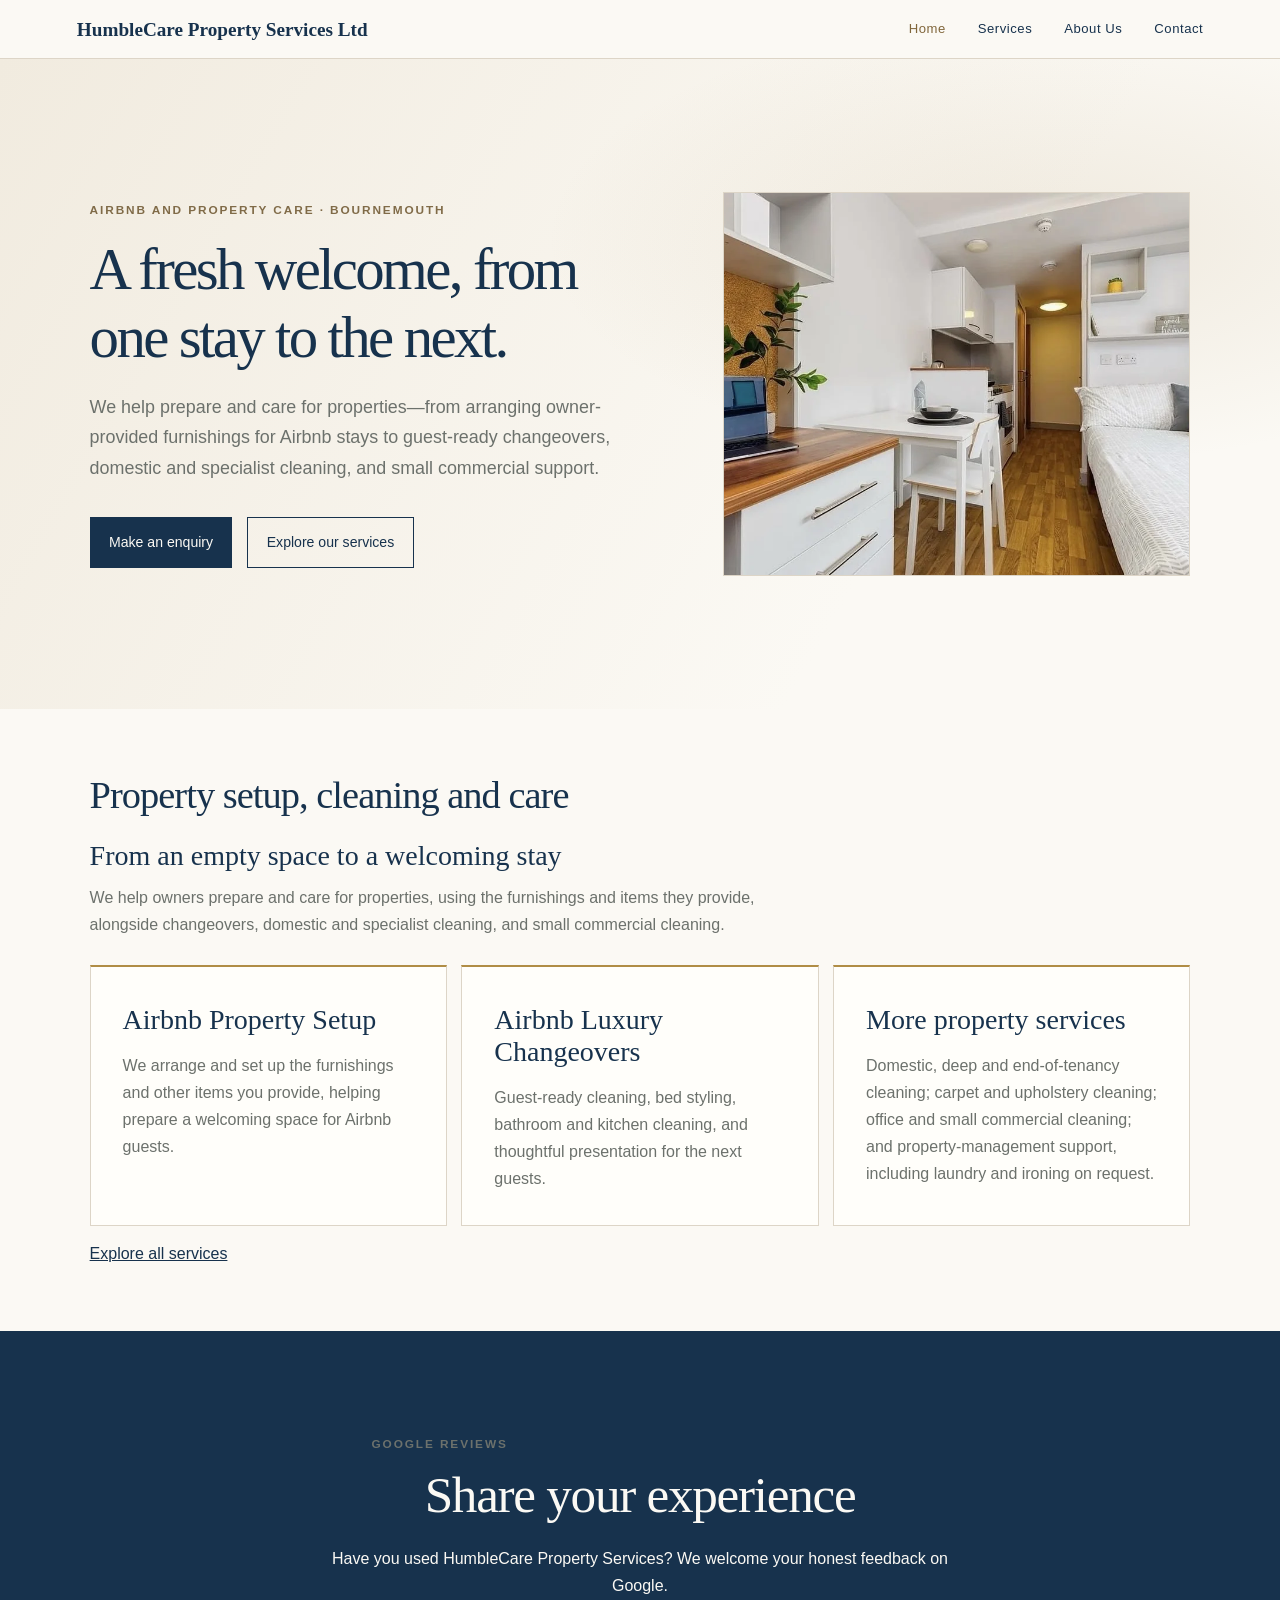
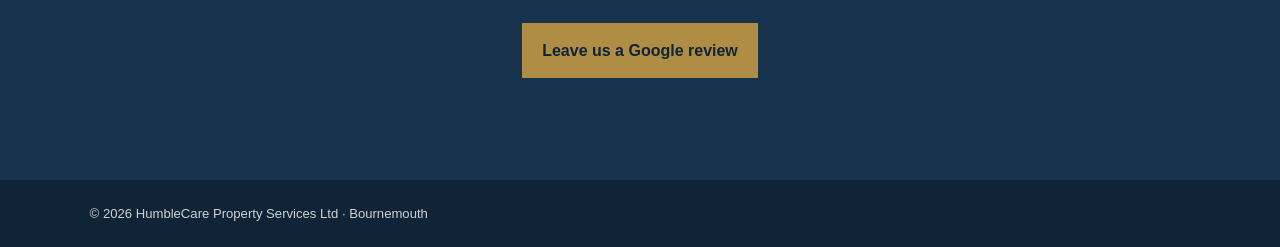
<file: index.html>
<!doctype html>
<html lang="en-GB">
  <head>
    <meta charset="utf-8">
    <meta name="viewport" content="width=device-width, initial-scale=1">
    <title>HumbleCare Property Services Ltd | Bournemouth</title>
    <meta
      name="description"
      content="HumbleCare Property Services Ltd in Bournemouth prepares Airbnb properties through owner-provided setup, guest-ready changeovers, domestic and specialist cleaning, and property-management support."
    >
    <link rel="stylesheet" href="style.css">
  </head>

  <body>
    <header>
      <a href="index.html" aria-label="HumbleCare Property Services Ltd home">
        HumbleCare Property Services Ltd
      </a>

      <nav aria-label="Main navigation">
        <a href="index.html" aria-current="page">Home</a>
        <a href="services.html">Services</a>
        <a href="about.html">About Us</a>
        <a href="contact.html">Contact</a>
      </nav>
    </header>

    <main>
            <section id="home" class="hero">
        <div class="hero-copy">
          <p>Airbnb and property care · Bournemouth</p>
          <h1>A fresh welcome, from one stay to the next.</h1>
          <p>
              We help prepare and care for properties—from arranging owner-provided
              furnishings for Airbnb stays to guest-ready changeovers, domestic and
              specialist cleaning, and small commercial support.
         </p>
          <a href="contact.html">Make an enquiry</a>
          <a href="services.html">Explore our services</a>
        </div>

        <img
          class="hero-image"
          src="images/studio-interior.webp"
          alt="Bright studio interior with a bed, kitchenette and wooden flooring"
          fetchpriority="high"
        >
     </section>
      <section id="services">
  <h2>Property setup, cleaning and care</h2>

  <div class="services-intro">
    <h3>From an empty space to a welcoming stay</h3>
    <p>
      We help owners prepare and care for properties, using the furnishings
      and items they provide, alongside changeovers, domestic and specialist
      cleaning, and small commercial cleaning.
    </p>
  </div>

  <article>
    <h3>Airbnb Property Setup</h3>
    <p>
      We arrange and set up the furnishings and other items you provide,
      helping prepare a welcoming space for Airbnb guests.
    </p>
  </article>

  <article>
    <h3>Airbnb Luxury Changeovers</h3>
    <p>
      Guest-ready cleaning, bed styling, bathroom and kitchen cleaning, and
      thoughtful presentation for the next guests.
    </p>
  </article>

  <article>
    <h3>More property services</h3>
    <p>
      Domestic, deep and end-of-tenancy cleaning; carpet and upholstery
      cleaning; office and small commercial cleaning; and property-management
      support, including laundry and ironing on request.
    </p>
  </article>

  <a href="services.html">Explore all services</a>
</section>
                <section id="testimonials" aria-labelledby="google-reviews-title">
        <p class="google-reviews-eyebrow">Google Reviews</p>
        <h2 id="google-reviews-title">Share your experience</h2>
        <p>
          Have you used HumbleCare Property Services? We welcome your honest
          feedback on Google.
        </p>
        <a
          class="google-review-link"
          href="https://g.page/r/Cdfo1UUbOADBEAE/review"
          target="_blank"
          rel="noopener noreferrer"
        >
          Leave us a Google review
        </a>
      </section>
    </main>

    <footer>
      <p>&copy; 2026 HumbleCare Property Services Ltd · Bournemouth</p>
    </footer>

    <script>
      const heroSlides = [
        {
          src: "images/studio-interior.webp",
          alt: "Bright studio interior with a bed, kitchenette and wooden flooring"
        },
        {
          src: "images/made-bedroom.webp",
          alt: "Bedroom arranged with warm yellow accents and bedding"
        },
        {
          src: "images/bathroom-interior.webp",
          alt: "Bright bathroom with a glass shower and tiled walls"
        },
        {
          src: "images/unmade-bedroom.webp",
          alt: "Bedroom with unmade white bedding and a dark feature wall"
        }
      ];

      const heroImage = document.querySelector("#home .hero-image");
      const prefersReducedMotion = window.matchMedia(
        "(prefers-reduced-motion: reduce)"
      );
      let currentSlide = 0;

      if (heroImage && !prefersReducedMotion.matches) {
        window.setInterval(() => {
          currentSlide = (currentSlide + 1) % heroSlides.length;
          heroImage.classList.add("is-fading");

          window.setTimeout(() => {
            heroImage.src = heroSlides[currentSlide].src;
            heroImage.alt = heroSlides[currentSlide].alt;
            heroImage.classList.remove("is-fading");
          }, 300);
        }, 6500);
      }
    </script>
  </body>
</html>
</file>
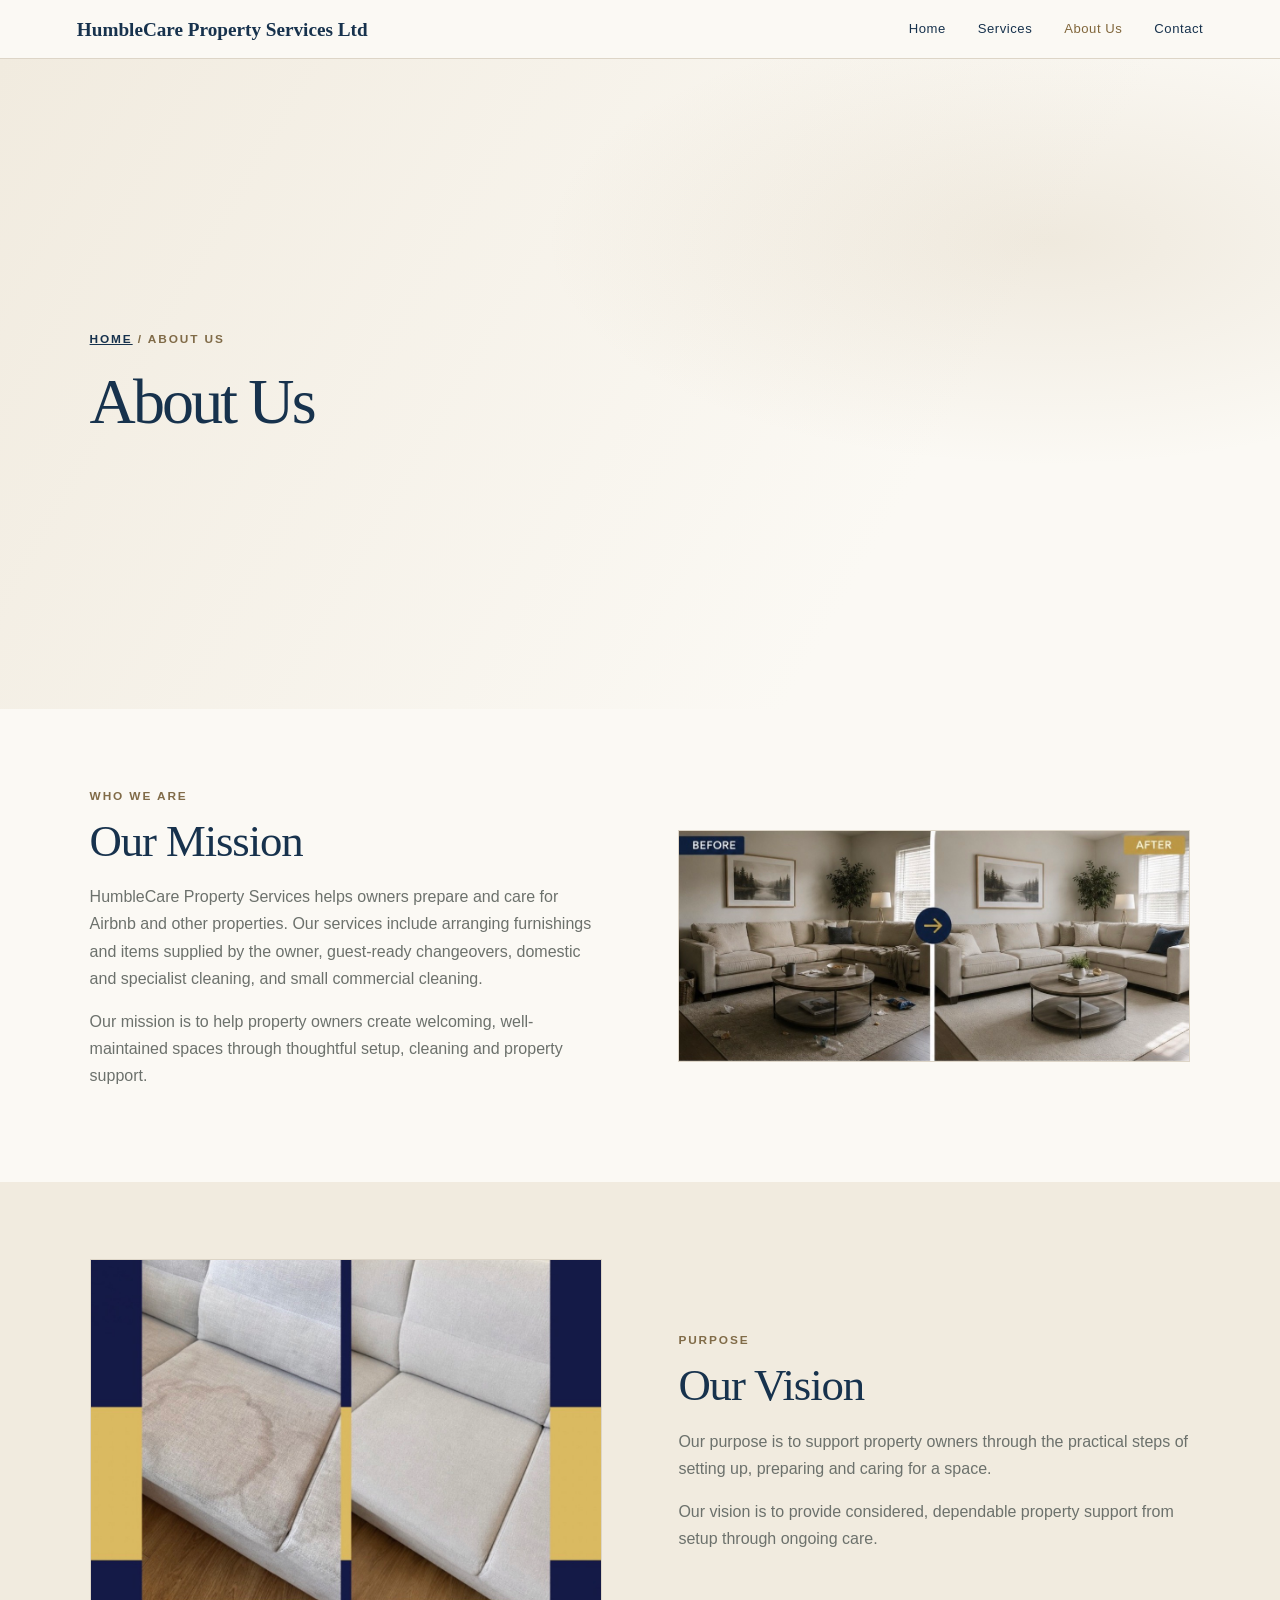
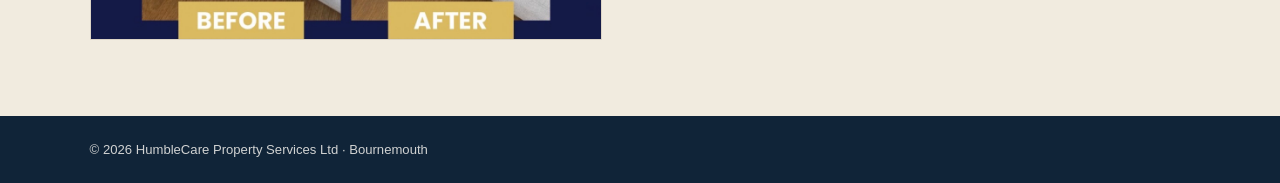
<file: about.html>
<!doctype html>
<html lang="en-GB">
  <head>
    <meta charset="utf-8">
    <meta name="viewport" content="width=device-width, initial-scale=1">
    <meta
      name="description"
      content="Learn about HumbleCare Property Services, its mission and vision for thoughtful property setup and care."
    >
    <title>About Us | HumbleCare Property Services Ltd</title>
    <link rel="stylesheet" href="style.css">
  </head>

  <body>
    <header>
      <a href="index.html" aria-label="HumbleCare Property Services Ltd home">
        HumbleCare Property Services Ltd
      </a>

      <nav aria-label="Main navigation">
        <a href="index.html">Home</a>
        <a href="services.html">Services</a>
        <a href="about.html" aria-current="page">About Us</a>
        <a href="contact.html">Contact</a>
      </nav>
    </header>

    <main class="about-page">
      <section class="about-title">
        <p><a href="index.html">Home</a> / About Us</p>
        <h1>About Us</h1>
      </section>

      <section class="about-row" aria-labelledby="who-we-are-title">
        <div class="about-copy">
          <p class="about-eyebrow">Who we are</p>
          <h2 id="who-we-are-title">Our Mission</h2>
          <p>
            HumbleCare Property Services helps owners prepare and care for
            Airbnb and other properties. Our services include arranging
            furnishings and items supplied by the owner, guest-ready
            changeovers, domestic and specialist cleaning, and small
            commercial cleaning.
          </p>
          <p>
            Our mission is to help property owners create welcoming,
            well-maintained spaces through thoughtful setup, cleaning and
            property support.
          </p>
        </div>

        <img
          class="about-image"
          src="images/transformation-1%20.jpg"
          alt="Before-and-after comparison of HumbleCare cleaning work"
          loading="lazy"
          decoding="async"
        >
      </section>

      <section class="about-row about-row-reverse" aria-labelledby="purpose-title">
        <img
          class="about-image"
          src="images/transformation-2.jpg"
          alt="A second before-and-after comparison of HumbleCare cleaning work"
          loading="lazy"
          decoding="async"
        >

        <div class="about-copy">
          <p class="about-eyebrow">Purpose</p>
          <h2 id="purpose-title">Our Vision</h2>
          <p>
            Our purpose is to support property owners through the practical
            steps of setting up, preparing and caring for a space.
          </p>
          <p>
            Our vision is to provide considered, dependable property support
            from setup through ongoing care.
          </p>
        </div>
      </section>
    </main>

    <footer>
      <p>&copy; 2026 HumbleCare Property Services Ltd · Bournemouth</p>
    </footer>
  </body>
</html>
</file>
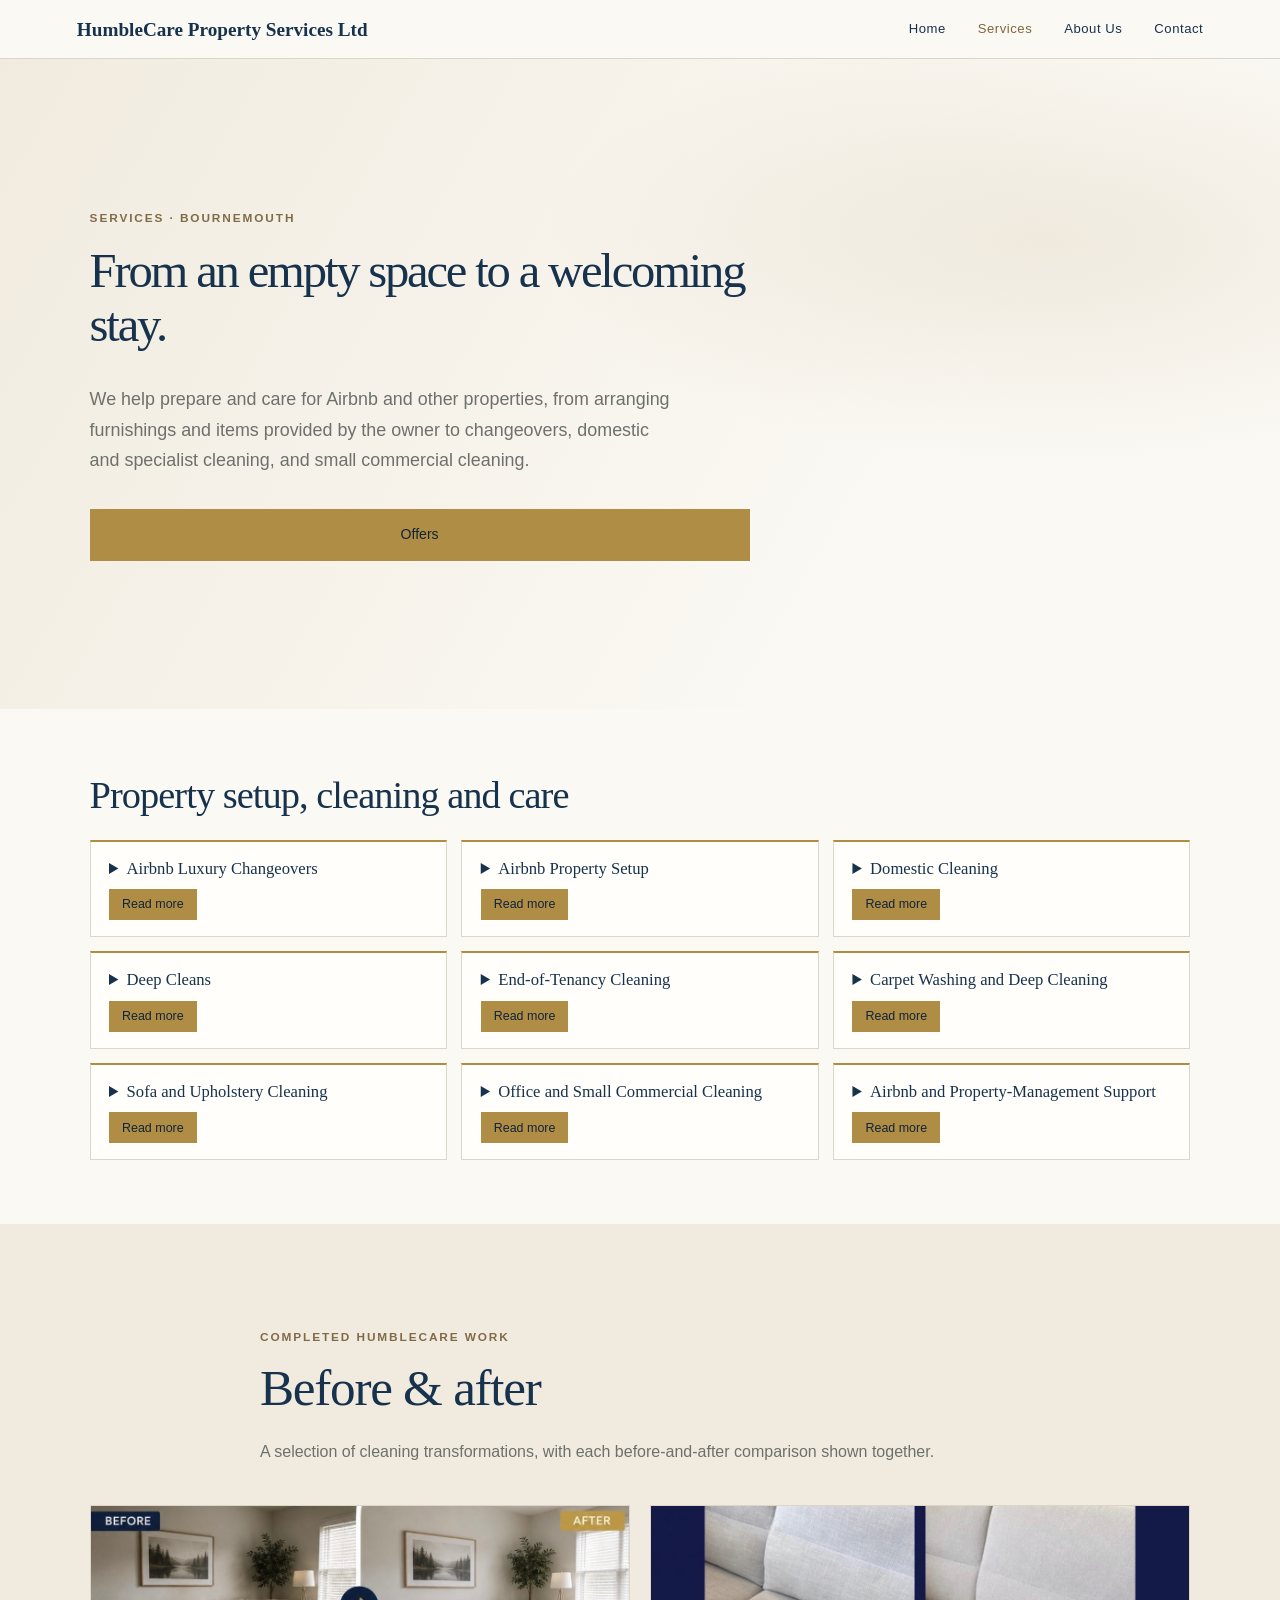
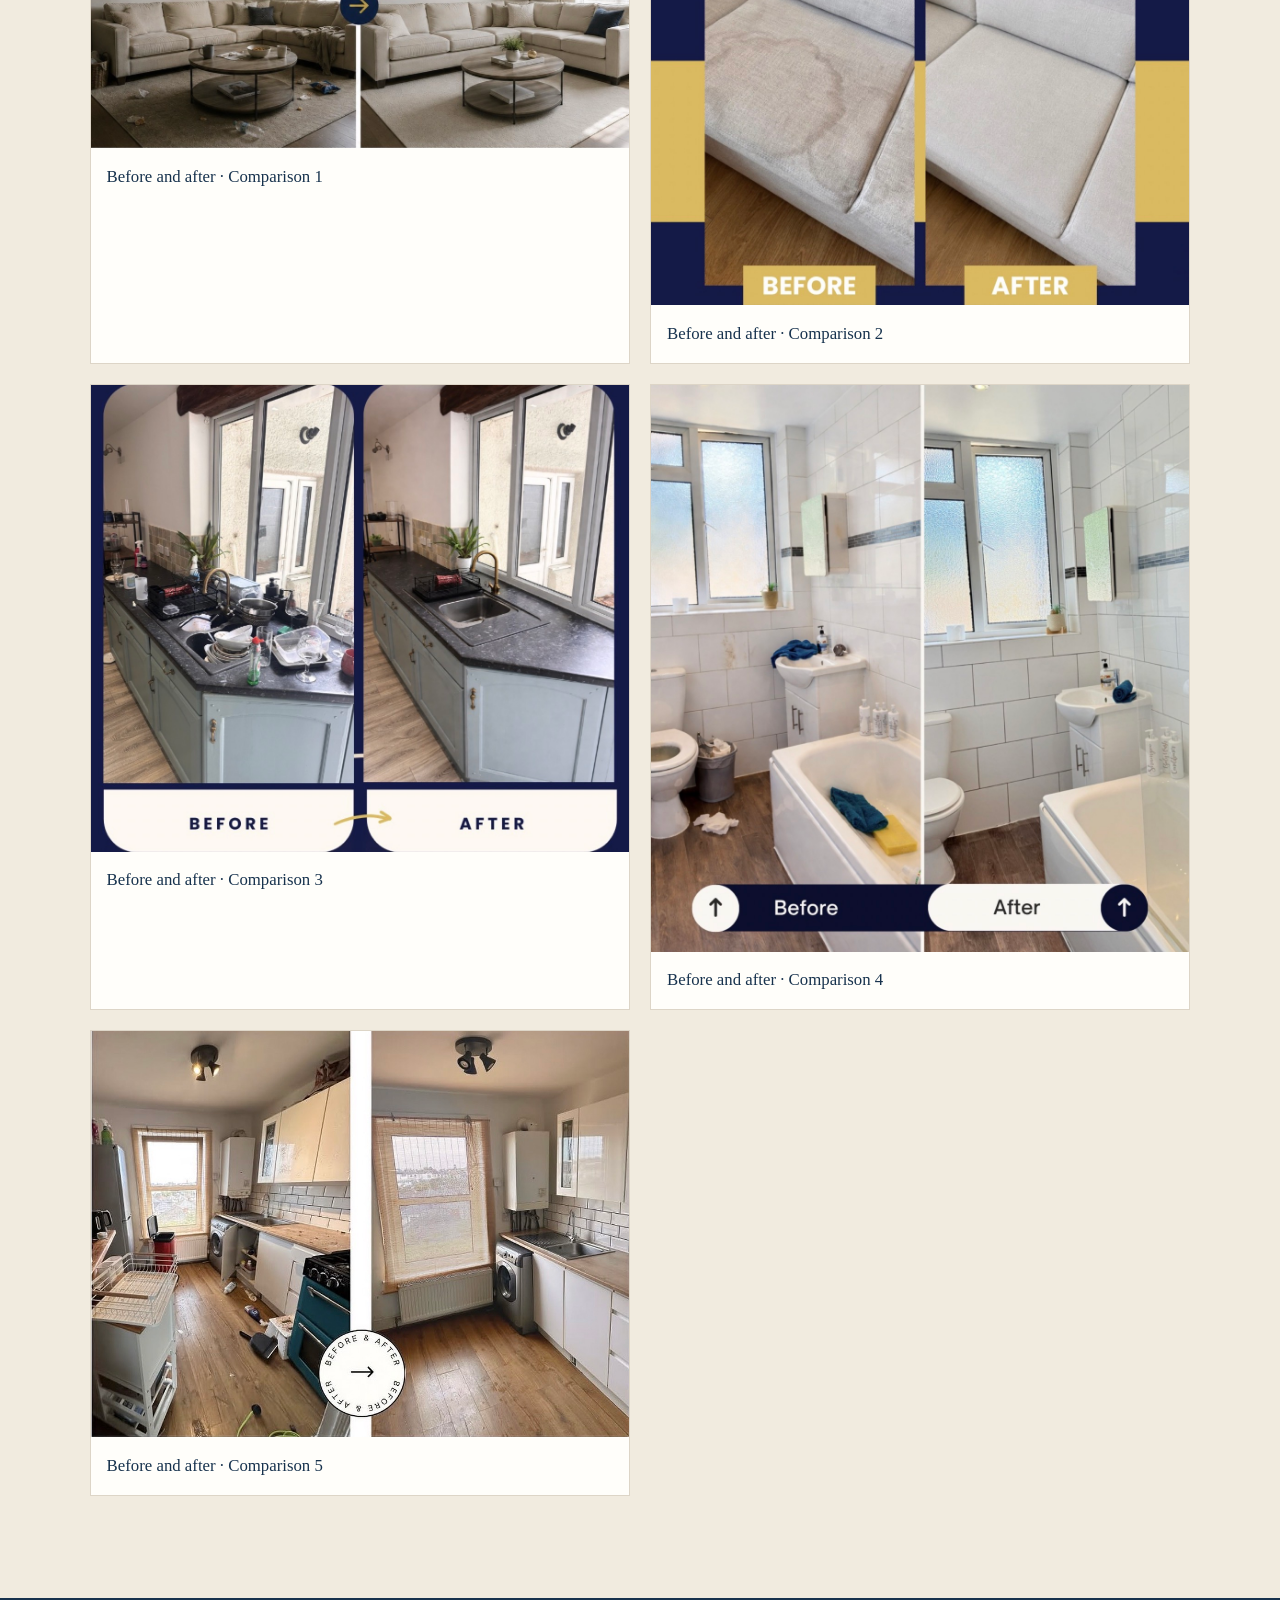
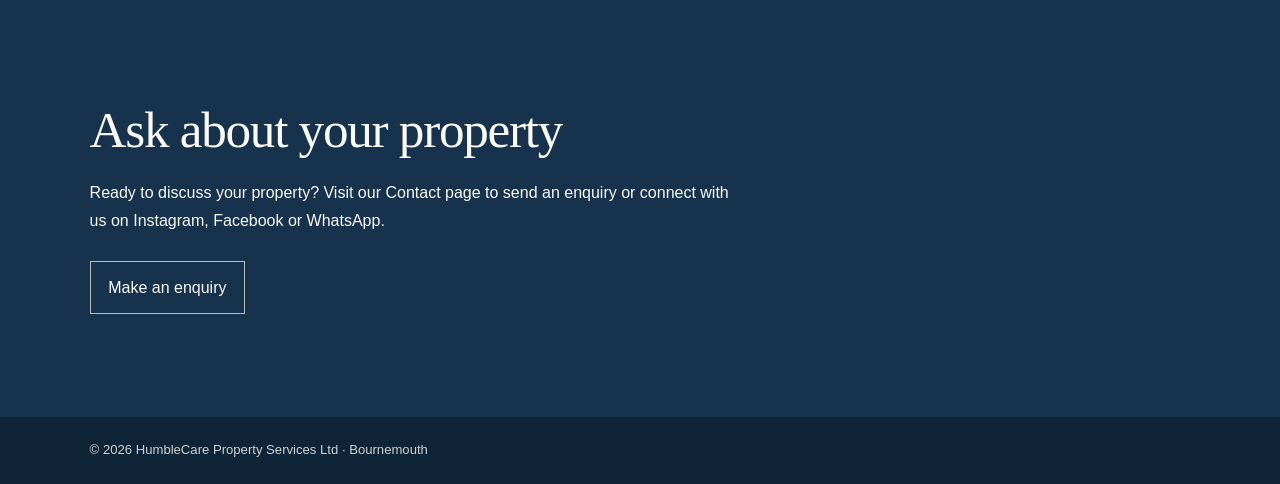
<file: services.html>
<!doctype html>
<html lang="en-GB">
  <head>
    <meta charset="utf-8">
    <meta name="viewport" content="width=device-width, initial-scale=1">
    <meta
      name="description"
      content="Humble Care Property Services prepares and cares for Airbnb, residential and small commercial properties, including setup, changeovers and cleaning."
    >
    <title>Services | HumbleCare Property Services Ltd</title>
    <link rel="stylesheet" href="style.css">
  </head>

  <body>
    <header>
      <a href="index.html" aria-label="HumbleCare Property Services Ltd home">
        HumbleCare Property Services Ltd
      </a>

      <nav aria-label="Main navigation">
        <a href="index.html">Home</a>
        <a href="services.html" aria-current="page">Services</a>
        <a href="about.html">About Us</a>
        <a href="contact.html">Contact</a>
      </nav>
    </header>

    <main>
      <section class="services-hero">
        <p>Services · Bournemouth</p>
        <h1>From an empty space to a welcoming stay.</h1>
        <p>
  We help prepare and care for Airbnb and other properties, from arranging
  furnishings and items provided by the owner to changeovers, domestic and
  specialist cleaning, and small commercial cleaning.
</p>
        <a class="offers-button" href="#services">Offers</a>
      </section>

      <section id="services">
        <h2>Property setup, cleaning and care</h2>

<details class="offer-item" id="airbnb-cleaning">
  <summary>Airbnb Luxury Changeovers</summary>
  <p>
    Guest-ready cleaning, bed styling, bathroom and kitchen cleaning, and
    thoughtful presentation to prepare the property for its next guests.
  </p>
</details>

        <details class="offer-item" id="airbnb-property-setup">
  <summary>Airbnb Property Setup</summary>
  <p>
    We arrange and set up the furnishings and other items you provide,
    helping turn an unfurnished or partly furnished property into a welcoming
    space for Airbnb guests.
  </p>
</details>
        
        <details class="offer-item" id="domestic-cleaning">
  <summary>Domestic Cleaning</summary>
  <p>
    Weekly, fortnightly or one-off home cleaning to suit your household’s needs.
  </p>
</details>

<details class="offer-item" id="deep-cleans">
  <summary>Deep Cleans</summary>
  <p>
    Detailed property refreshes and special one-off cleaning jobs.
  </p>
</details>

<details class="offer-item" id="end-of-tenancy-cleaning">
  <summary>End-of-Tenancy Cleaning</summary>
  <p>
    Move-in and move-out cleaning to help prepare a property for its next chapter.
  </p>
</details>

<details class="offer-item" id="carpet-cleaning">
  <summary>Carpet Washing and Deep Cleaning</summary>
  <p>
    Carpet washing and deep cleaning to refresh carpets in your property.
  </p>
</details>

<details class="offer-item" id="sofa-upholstery-cleaning">
  <summary>Sofa and Upholstery Cleaning</summary>
  <p>
    Cleaning care for sofas and other upholstered furnishings.
  </p>
</details>

<details class="offer-item" id="office-commercial-cleaning">
  <summary>Office and Small Commercial Cleaning</summary>
  <p>
    Cleaning support for offices and small commercial spaces.
  </p>
</details>

<details class="offer-item" id="airbnb-property-management">
  <summary>Airbnb and Property-Management Support</summary>
  <p>
    Property-management support, including laundry and ironing on request.
  </p>
</details>
      </section>
      <section class="before-after-gallery" aria-labelledby="before-after-title">
        <div class="before-after-intro">
          <p class="gallery-eyebrow">Completed HumbleCare work</p>
          <h2 id="before-after-title">Before &amp; after</h2>
          <p>
            A selection of cleaning transformations, with each before-and-after
            comparison shown together.
          </p>
        </div>

        <div class="before-after-grid">
          <figure>
            <img
              src="images/transformation-1%20.jpg"
              alt="Before-and-after comparison 1 showing completed Humble Care cleaning work."
              loading="lazy"
              decoding="async"
            >
            <figcaption>Before and after · Comparison 1</figcaption>
          </figure>

          <figure>
            <img
              src="images/transformation-2.jpg"
              alt="Before-and-after comparison 2 showing completed Humble Care cleaning work."
              loading="lazy"
              decoding="async"
            >
            <figcaption>Before and after · Comparison 2</figcaption>
          </figure>

          <figure>
            <img
              src="images/transformation-3.jpg"
              alt="Before-and-after comparison 3 showing completed Humble Care cleaning work."
              loading="lazy"
              decoding="async"
            >
            <figcaption>Before and after · Comparison 3</figcaption>
          </figure>

          <figure>
            <img
              src="images/transformation-4.jpg"
              alt="Before-and-after comparison 4 showing completed Humble Care cleaning work."
              loading="lazy"
              decoding="async"
            >
            <figcaption>Before and after · Comparison 4</figcaption>
          </figure>

          <figure>
            <img
              src="images/transformation-5.jpg"
              alt="Before-and-after comparison 5 showing completed Humble Care cleaning work."
              loading="lazy"
              decoding="async"
            >
            <figcaption>Before and after · Comparison 5</figcaption>
          </figure>
        </div>
      </section>
      <section id="contact">
        <h2>Ask about your property</h2>
        <p>
          Ready to discuss your property? Visit our Contact page to send an enquiry or connect with us on Instagram, Facebook or WhatsApp.
        </p>
        <a href="contact.html">Make an enquiry</a>
      </section>
    </main>

    <footer>
      <p>&copy; 2026 HumbleCare Property Services Ltd · Bournemouth</p>
    </footer>
  </body>
</html>
</file>
<file: style.css>
:root {
  --hc-forest: #17324d;
  --hc-forest-deep: #102438;
  --hc-paper: #fbf9f4;
  --hc-cream: #f1ebdf;
  --hc-brass: #b08d45;
  --hc-ink: #2c332f;
  --hc-muted: #6c716c;
  --hc-line: #ddd5c7;
}

* {
  box-sizing: border-box;
}

html {
  scroll-behavior: smooth;
}

body {
  margin: 0;
  background: var(--hc-paper);
  color: var(--hc-ink);
  font-family: Arial, Helvetica, sans-serif;
  line-height: 1.7;
}

a {
  color: var(--hc-forest);
}

a:focus-visible,
button:focus-visible,
input:focus-visible,
select:focus-visible,
textarea:focus-visible {
  outline: 3px solid var(--hc-brass);
  outline-offset: 3px;
}

header {
  display: flex;
  align-items: center;
  justify-content: space-between;
  gap: 2rem;
  padding: 1.1rem clamp(1.25rem, 6vw, 6rem);
  border-bottom: 1px solid var(--hc-line);
  background: var(--hc-paper);
}

header > a {
  color: var(--hc-forest);
  font-family: Georgia, "Times New Roman", serif;
  font-size: 1.2rem;
  font-weight: 700;
  line-height: 1.2;
  text-decoration: none;
}

nav {
  display: flex;
  flex-wrap: wrap;
  gap: clamp(1rem, 2.5vw, 2rem);
}

nav a {
  color: var(--hc-forest);
  font-size: 0.82rem;
  letter-spacing: 0.04em;
  text-decoration: none;
}

nav a:hover,
nav a[aria-current="page"] {
  color: #80663b;
}

main > section {
  padding: clamp(3.5rem, 8vw, 7rem) clamp(1.25rem, 7vw, 7rem);
}

.hero,
.contact-hero,
main > section:first-child {
  position: relative;
  display: flex;
  min-height: clamp(420px, 66vw, 650px);
  flex-direction: column;
  justify-content: center;
  overflow: hidden;
  background:
    radial-gradient(ellipse at 82% 28%, rgba(173, 145, 96, 0.15), transparent 34%),
    linear-gradient(120deg, var(--hc-cream), var(--hc-paper) 70%);
}

.hero > *,
.contact-hero > *,
main > section:first-child > * {
  position: relative;
  z-index: 1;
  max-width: 660px;
}

.hero::after,
.contact-hero::after {
  position: absolute;
  z-index: 0;
  top: 50%;
  right: clamp(1rem, 8vw, 8rem);
  color: rgba(25, 59, 51, 0.06);
  content: "HC";
  font-family: Georgia, "Times New Roman", serif;
  font-size: clamp(10rem, 27vw, 24rem);
  letter-spacing: -0.16em;
  line-height: 1;
  pointer-events: none;
  transform: translateY(-50%);
}

.hero > p:first-child,
.contact-hero > p:first-child,
main > section:first-child > p:first-child {
  margin: 0 0 1rem;
  color: #806b48;
  font-size: 0.74rem;
  font-weight: 700;
  letter-spacing: 0.16em;
  text-transform: uppercase;
}

h1,
h2,
h3 {
  color: var(--hc-forest);
  font-family: Georgia, "Times New Roman", serif;
  font-weight: 400;
  line-height: 1.15;
}

h1 {
  max-width: 720px;
  margin: 0 0 1.25rem;
  font-size: clamp(3rem, 7vw, 5.8rem);
  letter-spacing: -0.045em;
}

h2 {
  margin: 0 0 1.25rem;
  font-size: clamp(2rem, 4vw, 3.3rem);
  letter-spacing: -0.025em;
}

h3 {
  margin: 0.3rem 0 0.75rem;
  font-size: clamp(1.35rem, 2.2vw, 1.75rem);
}

.hero > p:not(:first-child),
.contact-hero > p:not(:first-child),
main > section:first-child > p:not(:first-child) {
  max-width: 590px;
  color: var(--hc-muted);
  font-size: clamp(1rem, 1.4vw, 1.12rem);
}

.hero > a {
  display: inline-flex;
  width: fit-content;
  align-items: center;
  justify-content: center;
  margin: 0.8rem 0.8rem 0 0;
  padding: 0.8rem 1.2rem;
  border: 1px solid var(--hc-forest);
  color: var(--hc-forest);
  font-size: 0.85rem;
  text-decoration: none;
}

.hero > a:first-of-type {
  background: var(--hc-forest);
  color: var(--hc-paper);
}

.hero > a:hover,
.contact-enquiry button:hover {
  border-color: var(--hc-brass);
  background: var(--hc-brass);
  color: white;
}

#services {
  display: grid;
  grid-template-columns: repeat(3, minmax(0, 1fr));
  gap: 1.25rem;
  background: var(--hc-paper);
}

#services > h2 {
  grid-column: 1 / -1;
  max-width: 730px;
  margin-bottom: 1rem;
}

#services article {
  padding: clamp(1.35rem, 2.6vw, 2rem);
  border: 1px solid var(--hc-line);
  border-top: 2px solid var(--hc-brass);
  background: #fffefa;
}

#services article p {
  margin-bottom: 0;
  color: var(--hc-muted);
}

#approach,
#testimonials {
  background:
    linear-gradient(135deg, rgba(23, 50, 77, 0.08), transparent 55%),
    #f1ebdf;
}

#approach p,
#testimonials p {
  max-width: 700px;
  color: var(--hc-muted);
}

#contact {
  background: var(--hc-forest);
  color: var(--hc-paper);
}

#contact h2 {
  color: var(--hc-paper);
}

#contact p {
  max-width: 650px;
}

#contact > a {
  display: inline-block;
  margin-top: 0.7rem;
  padding: 0.75rem 1.1rem;
  border: 1px solid rgba(251, 249, 244, 0.7);
  color: var(--hc-paper);
  text-decoration: none;
}

.contact-enquiry {
  width: min(100%, 850px);
  margin-inline: auto;
  background: #fffefa;
}

.contact-enquiry > p,
.contact-social > p {
  max-width: 650px;
  color: var(--hc-muted);
}

.contact-enquiry form {
  display: flex;
  max-width: 650px;
  flex-direction: column;
  gap: 0.5rem;
  margin-block: 2rem;
}

.contact-enquiry label {
  margin-top: 0.65rem;
  color: var(--hc-forest);
  font-size: 0.86rem;
  font-weight: 700;
}

.contact-enquiry input,
.contact-enquiry select,
.contact-enquiry textarea {
  width: 100%;
  padding: 0.8rem 0.9rem;
  border: 1px solid var(--hc-line);
  border-radius: 0;
  background: var(--hc-paper);
  color: var(--hc-ink);
  font: inherit;
}

.contact-enquiry textarea {
  resize: vertical;
}

.contact-enquiry button {
  width: fit-content;
  margin-top: 1rem;
  padding: 0.85rem 1.25rem;
  border: 1px solid var(--hc-forest);
  background: var(--hc-forest);
  color: var(--hc-paper);
  cursor: pointer;
  font: inherit;
}

.contact-enquiry > p:last-child {
  font-size: 0.82rem;
}

.contact-social {
  background:
    linear-gradient(135deg, rgba(176, 141, 69, 0.12), transparent 60%),
    #f1ebdf;
}

.contact-social a {
  display: inline-block;
  margin: 0.4rem 0.35rem 0.4rem 0;
  padding: 0.65rem 1rem;
  border: 1px solid var(--hc-forest);
  background: var(--hc-paper);
  color: var(--hc-forest);
  text-decoration: none;
}

.contact-social a:hover {
  background: var(--hc-forest);
  color: var(--hc-paper);
}

footer {
  padding: 1.4rem clamp(1.25rem, 7vw, 7rem);
  background: var(--hc-forest-deep);
  color: rgba(251, 249, 244, 0.82);
  font-size: 0.82rem;
}

footer p {
  margin: 0;
}

@media (max-width: 760px) {
  header {
    align-items: flex-start;
    flex-direction: column;
    gap: 0.8rem;
  }

  #services {
    grid-template-columns: 1fr;
  }

  #services > h2 {
    grid-column: auto;
  }

  .hero,
  .contact-hero,
  main > section:first-child {
    min-height: 430px;
  }

  .hero::after,
  .contact-hero::after {
    right: -1rem;
    font-size: 11rem;
  }
}

/* Home hero: left-aligned copy with a clear image on the right */
#home.hero {
  display: grid;
  grid-template-columns: minmax(0, 1fr) minmax(260px, 0.82fr);
  align-items: center;
  gap: clamp(2rem, 5vw, 4rem);
  text-align: left;
}

#home .hero-copy {
  width: 100%;
  max-width: 620px;
  text-align: left;
}

#home .hero-copy > p:first-child {
  margin: 0 0 1rem;
  color: #806b48;
  font-size: 0.74rem;
  font-weight: 700;
  letter-spacing: 0.16em;
  text-transform: uppercase;
}

#home .hero-copy h1 {
  font-size: clamp(2.6rem, 4.6vw, 4.5rem);
  text-align: left;
}

#home .hero-copy > p:not(:first-child) {
  max-width: 590px;
  color: var(--hc-muted);
  font-size: clamp(1rem, 1.4vw, 1.12rem);
}

#home .hero-image {
  position: static;
  display: block;
  width: 100%;
  height: clamp(260px, 30vw, 390px);
  max-width: none;
  border: 1px solid var(--hc-line);
  object-fit: cover;
  object-position: center;
  filter: none;
  transform: none;
}

#home::after {
  display: none;
}

#home .hero-copy > a {
  display: inline-flex;
  width: fit-content;
  align-items: center;
  justify-content: center;
  margin: 1rem 0.65rem 0 0;
  padding: 0.8rem 1.15rem;
  border: 1px solid var(--hc-forest);
  font-size: 0.88rem;
  text-decoration: none;
  transition:
    background-color 160ms ease,
    color 160ms ease,
    border-color 160ms ease;
}

#home .hero-copy > a:first-of-type {
  background: var(--hc-forest);
  color: var(--hc-paper);
}

#home .hero-copy > a:nth-of-type(2) {
  background: transparent;
  color: var(--hc-forest);
}

#home .hero-copy > a:hover {
  border-color: var(--hc-brass);
  background: var(--hc-brass);
  color: white;
}

@media (max-width: 760px) {
  #home.hero {
    grid-template-columns: 1fr;
    gap: 1.5rem;
  }

  #home .hero-image {
    height: 280px;
  }
}
#services .services-intro {
  grid-column: 1 / -1;
  max-width: 700px;
  margin-bottom: 0.75rem;
}

#services .services-intro h3 {
  margin-top: 0;
}

#services .services-intro p {
  max-width: 700px;
  margin: 0;
  color: var(--hc-muted);
}
@media (prefers-reduced-motion: reduce) {
  html {
    scroll-behavior: auto;
  }
}
.contact-social-links {
  display: flex;
  flex-wrap: wrap;
  align-items: center;
  gap: 0.75rem;
}

.contact-social-links a {
  margin: 0;
}
#home .hero-image {
  transition: opacity 300ms ease;
}

#home .hero-image.is-fading {
  opacity: 0;
}

@media (prefers-reduced-motion: reduce) {
  #home .hero-image {
    transition: none;
  }
}
.before-after-gallery {
  background: var(--hc-cream);
}

.before-after-intro {
  max-width: 760px;
  margin: 0 auto 2.5rem;
}

.before-after-intro .gallery-eyebrow {
  margin: 0 0 0.75rem;
  color: #806b48;
  font-size: 0.74rem;
  font-weight: 700;
  letter-spacing: 0.16em;
  text-transform: uppercase;
}

.before-after-intro > p:last-child {
  max-width: 680px;
  color: var(--hc-muted);
}

.before-after-grid {
  display: grid;
  grid-template-columns: repeat(2, minmax(0, 1fr));
  gap: 1.25rem;
}

.before-after-grid figure {
  min-width: 0;
  margin: 0;
  overflow: hidden;
  border: 1px solid var(--hc-line);
  background: #fffefa;
}

.before-after-grid img {
  display: block;
  width: 100%;
  height: auto;
}

.before-after-grid figcaption {
  padding: 0.9rem 1rem;
  color: var(--hc-forest);
  font-family: Georgia, "Times New Roman", serif;
  font-size: 1.05rem;
}

@media (max-width: 760px) {
  .before-after-grid {
    grid-template-columns: 1fr;
  }
}
.offers-button {
  display: inline-flex;
  align-items: center;
  justify-content: center;
  margin-top: 1rem;
  padding: 0.8rem 1.2rem;
  border: 1px solid var(--hc-brass);
  background: var(--hc-brass);
  color: var(--hc-forest-deep);
  font-size: 0.88rem;
  text-decoration: none;
}

.offers-button:hover {
  border-color: var(--hc-forest);
  background: var(--hc-forest);
  color: var(--hc-paper);
}
.offer-item {
  padding: 1.35rem 1.5rem;
  border: 1px solid var(--hc-line);
  border-top: 2px solid var(--hc-brass);
  background: #fffefa;
}

.offer-item summary {
  color: var(--hc-forest);
  cursor: pointer;
  font-family: Georgia, "Times New Roman", serif;
  font-size: 1.25rem;
}

.offer-item p {
  margin-bottom: 0;
  color: var(--hc-muted);
}
/* Compact Services page introduction and offer panels */
.services-hero {
  min-height: auto;
  padding-block: clamp(2.5rem, 5vw, 4rem);
}

.services-hero h1 {
  max-width: 620px;
  margin-bottom: 0.85rem;
  font-size: clamp(2.1rem, 3.8vw, 3.4rem);
  line-height: 1.12;
}

#services {
  padding-block: clamp(2.5rem, 5vw, 4.5rem);
  gap: 0.9rem;
}

#services > h2 {
  margin-bottom: 0.5rem;
  font-size: clamp(1.7rem, 3vw, 2.5rem);
}

.offer-item {
  padding: 1rem 1.15rem;
}

.offer-item summary {
  font-size: clamp(1.02rem, 1.3vw, 1.18rem);
  line-height: 1.35;
}

.offer-item p {
  margin-top: 0.7rem;
  font-size: 0.95rem;
}
/* Smaller heading on the Contact page */
.contact-hero h1 {
  max-width: 620px;
  font-size: clamp(2.1rem, 4vw, 3.2rem);
  line-height: 1.15;
}
/* Put a gold Read more control beneath each offer name */
.offer-item summary {
  display: list-item;
  cursor: pointer;
}

.offer-item summary::after {
  content: "Read more";
  display: block;
  width: fit-content;
  margin-top: 0.55rem;
  padding: 0.4rem 0.75rem;
  border: 1px solid var(--hc-brass);
  background: var(--hc-brass);
  color: var(--hc-forest-deep);
  font-family: Arial, Helvetica, sans-serif;
  font-size: 0.78rem;
  line-height: 1.3;
}
.offer-item[open] summary::after {
  content: "Read less";
}
/* Contact details: telephone first, social links underneath */
.contact-methods {
  display: flex;
  flex-direction: column;
  align-items: flex-start;
  gap: 1rem;
}

.social-links {
  display: flex;
  flex-wrap: wrap;
  align-items: center;
  gap: 1rem 1.5rem;
}

.contact-social .contact-method {
  display: inline-flex;
  align-items: center;
  gap: 0.55rem;
  margin: 0;
  padding: 0;
  border: 0;
  background: transparent;
  color: var(--hc-forest);
  text-decoration: none;
}

.contact-social .contact-method img {
  display: block;
  width: 1.25rem;
  height: 1.25rem;
}

.contact-social .contact-method:hover {
  color: var(--hc-brass);
  text-decoration: underline;
  text-underline-offset: 0.2em;
}
/* About page layout */
.about-title {
  min-height: auto;
  padding-block: clamp(2.5rem, 5vw, 4rem);
  background: var(--hc-cream);
}

.about-title > p {
  margin: 0 0 0.75rem;
  color: var(--hc-muted);
  font-size: 0.88rem;
}

.about-title h1 {
  max-width: 720px;
  margin: 0;
  font-size: clamp(2.3rem, 5vw, 4rem);
}

.about-row {
  display: grid;
  grid-template-columns: repeat(2, minmax(0, 1fr));
  align-items: center;
  gap: clamp(2rem, 6vw, 5rem);
  padding-block: clamp(3rem, 6vw, 5rem);
  background: var(--hc-paper);
}

.about-row-reverse {
  background: var(--hc-cream);
}

.about-copy {
  max-width: 620px;
}

.about-eyebrow {
  margin: 0 0 0.6rem;
  color: #806b48;
  font-size: 0.74rem;
  font-weight: 700;
  letter-spacing: 0.16em;
  text-transform: uppercase;
}

.about-copy h2 {
  margin: 0 0 1rem;
  font-size: clamp(2rem, 3.5vw, 3rem);
}

.about-copy h3 {
  margin-top: 1.8rem;
}

.about-copy p:not(.about-eyebrow) {
  color: var(--hc-muted);
}

.about-image {
  display: block;
  width: 100%;
  max-height: 420px;
  object-fit: contain;
  border: 1px solid var(--hc-line);
  background: #fffefa;
}

@media (max-width: 760px) {
  .about-row {
    grid-template-columns: 1fr;
    gap: 1.5rem;
  }

  .about-image {
    max-height: 360px;
  }
}
/* Google Reviews section on the Home page */
#testimonials {
  background: var(--hc-forest);
  color: var(--hc-paper);
  text-align: center;
}

#testimonials h2 {
  color: var(--hc-paper);
}

.google-reviews-eyebrow {
  margin: 0 0 0.75rem;
  color: var(--hc-brass);
  font-size: 0.74rem;
  font-weight: 700;
  letter-spacing: 0.16em;
  text-transform: uppercase;
}

#testimonials > p:not(.google-reviews-eyebrow) {
  max-width: 620px;
  margin: 0 auto 1.5rem;
  color: var(--hc-paper);
}

#testimonials .google-review-link {
  display: inline-flex;
  align-items: center;
  justify-content: center;
  padding: 0.8rem 1.2rem;
  border: 1px solid var(--hc-brass);
  background: var(--hc-brass);
  color: var(--hc-forest-deep);
  font-weight: 700;
  text-decoration: none;
  transition: background-color 160ms ease, color 160ms ease,
    border-color 160ms ease;
}

#testimonials .google-review-link:hover {
  border-color: var(--hc-paper);
  background: var(--hc-paper);
  color: var(--hc-forest-deep);
}
</file>
